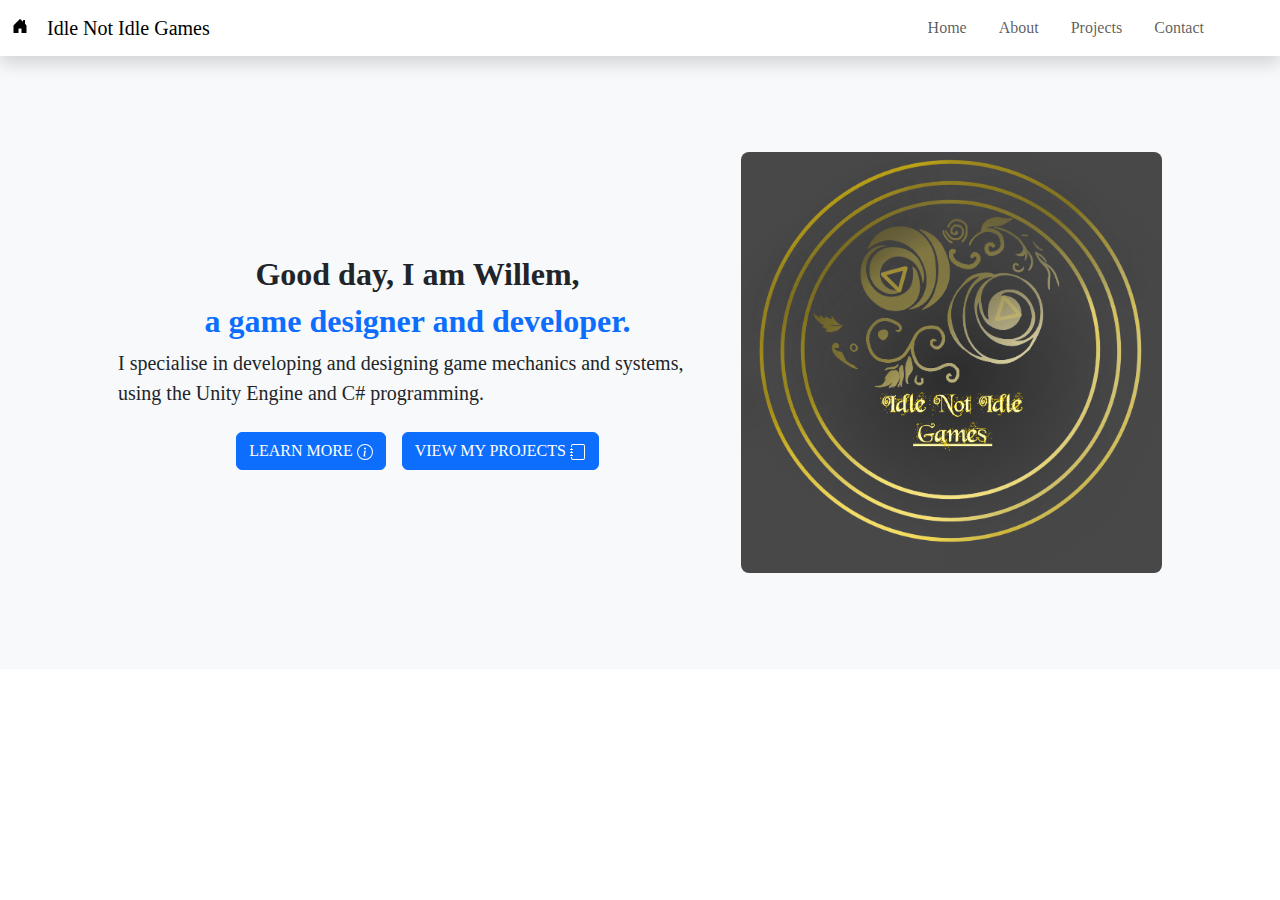
<file: index.html>
﻿<!DOCTYPE html>

<html lang="en" xmlns="http://www.w3.org/1999/xhtml">
<head>
    <meta charset="utf-8" />
    <meta name="viewport" content="width=device-width, initial-scale=1">
    <title>Portfolio</title>
    <!--Bootstrap css-->
    <link href="bootstrap.min.css" rel="stylesheet">
    <!--Bootstrap Icons-->
    <link rel="stylesheet" href="https://cdn.jsdelivr.net/npm/bootstrap-icons@1.3.0/font/bootstrap-icons.css">
    <!--Custom Stylesheet-->
    <link rel="stylesheet" href="Style.css">
</head>
<body>
    <div class="container-fluid px-0">
        <!--Navbar-->
        <nav class="navbar navbar-expand-lg navbar-light shadow">
            <div class="container-fluid">
                <a class="navbar-brand" href="./index.html">
                    <svg xmlns="http://www.w3.org/2000/svg" width="30" height="24" fill="currentColor" class="bi bi-house-door-fill material-icons" viewBox="0 0 30 24">
                        <path d="M6.5 14.5v-3.505c0-.245.25-.495.5-.495h2c.25 0 .5.25.5.5v3.5a.5.5 0 0 0 .5.5h4a.5.5 0 0 0 .5-.5v-7a.5.5 0 0 0-.146-.354L13 5.793V2.5a.5.5 0 0 0-.5-.5h-1a.5.5 0 0 0-.5.5v1.293L8.354 1.146a.5.5 0 0 0-.708 0l-6 6A.5.5 0 0 0 1.5 7.5v7a.5.5 0 0 0 .5.5h4a.5.5 0 0 0 .5-.5" />
                    </svg>
                    Idle Not Idle Games
                </a>
                <button
                        type="button"
                        class="navbar-toggler"
                        data-bs-toggle="collapse"
                        data-bs-target="#navbarSupportedContent"
                        aria-controls="navbarSupportedContent"
                        aria-expanded="false"
                        aria-label="Toggle Navigation">
                    <span class="navbar-toggler-icon"></span>
                </button>
                <div class="container-fluid px-3">
                    <div class="collapse navbar-collapse" id="navbarSupportedContent">
                        <ul class=" navbar-nav ms-auto me-4 my-3 my-lg-0">
                            <li class="nav-item">
                                <a class="nav-link me-lg-3" href="./index.html">Home</a>
                            </li>
                            <li class="nav-item">
                                <a class="nav-link me-lg-3" href="./About.html">About</a>
                            </li>
                            <li class="nav-item">
                                <a class="nav-link me-lg-3" href="./Project.html">Projects</a>
                            </li>
                            <li class="nav-item">
                                <a class="nav-link me-lg-3" href="./Contact.html">Contact</a>
                            </li>
                        </ul>
                    </div>
                </div>
            </div>
        </nav>
        <!--Hero-->
        <header class="bg-light py-5">
            <div class="container px-5">
                <div class="row align-items-center">
                    <div class="col-lg-8 col-xl-7 col-xxl-6">
                        <div class="my-5">
                            <h2 class="text-center fw-bold mb-2">Good day, I am Willem,</h2>
                            <h2 class="text-primary text-center fw-bold mb-2">a game designer and developer.</h2>
                            <p class="lead tex-muted mb-4">
                                I specialise in developing and designing game mechanics and systems, using the Unity Engine and C# programming.
                            </p>
                            <div class="d-grid gap-3 d-sm-flex justify-content-center">
                                <a class="btn btn-primary btn-large text-uppercase" href="./About.html">
                                    Learn More
                                    <svg xmlns="http://www.w3.org/2000/svg" width="16" height="16" fill="currentColor" class="bi bi-info-circle material-icons" viewBox="0 0 16 16">
                                        <path d="M8 15A7 7 0 1 1 8 1a7 7 0 0 1 0 14m0 1A8 8 0 1 0 8 0a8 8 0 0 0 0 16" />
                                        <path d="m8.93 6.588-2.29.287-.082.38.45.083c.294.07.352.176.288.469l-.738 3.468c-.194.897.105 1.319.808 1.319.545 0 1.178-.252 1.465-.598l.088-.416c-.2.176-.492.246-.686.246-.275 0-.375-.193-.304-.533zM9 4.5a1 1 0 1 1-2 0 1 1 0 0 1 2 0" />
                                    </svg>
                                </a>
                                <a class="btn btn-primary btn-large text-uppercase" href="./Project.html">
                                    View my Projects
                                    <svg xmlns="http://www.w3.org/2000/svg" width="16" height="16" fill="currentColor" class="bi bi-journal" viewBox="0 0 16 16">
                                        <path d="M3 0h10a2 2 0 0 1 2 2v12a2 2 0 0 1-2 2H3a2 2 0 0 1-2-2v-1h1v1a1 1 0 0 0 1 1h10a1 1 0 0 0 1-1V2a1 1 0 0 0-1-1H3a1 1 0 0 0-1 1v1H1V2a2 2 0 0 1 2-2" />
                                        <path d="M1 5v-.5a.5.5 0 0 1 1 0V5h.5a.5.5 0 0 1 0 1h-2a.5.5 0 0 1 0-1zm0 3v-.5a.5.5 0 0 1 1 0V8h.5a.5.5 0 0 1 0 1h-2a.5.5 0 0 1 0-1zm0 3v-.5a.5.5 0 0 1 1 0v.5h.5a.5.5 0 0 1 0 1h-2a.5.5 0 0 1 0-1z" />
                                    </svg>
                                </a>
                            </div>
                        </div>
                    </div>
                    <div class="col-xl-5 col-xxl-6 justify-content-center">
                        <img class="img-fluid rounded-3 my-5" src="./Logo/Logo.png" alt="Hero Image"/>
                    </div>
                </div>
            </div>
        </header>

        <main>
            <!--Info if needed-->

        </main>

    </div>

    <!--Footer if needed-->

    <!--Bootstrap JS-->
    <script src="bootstrap.bundle.min.js"></script>

</body>
</html>
</file>
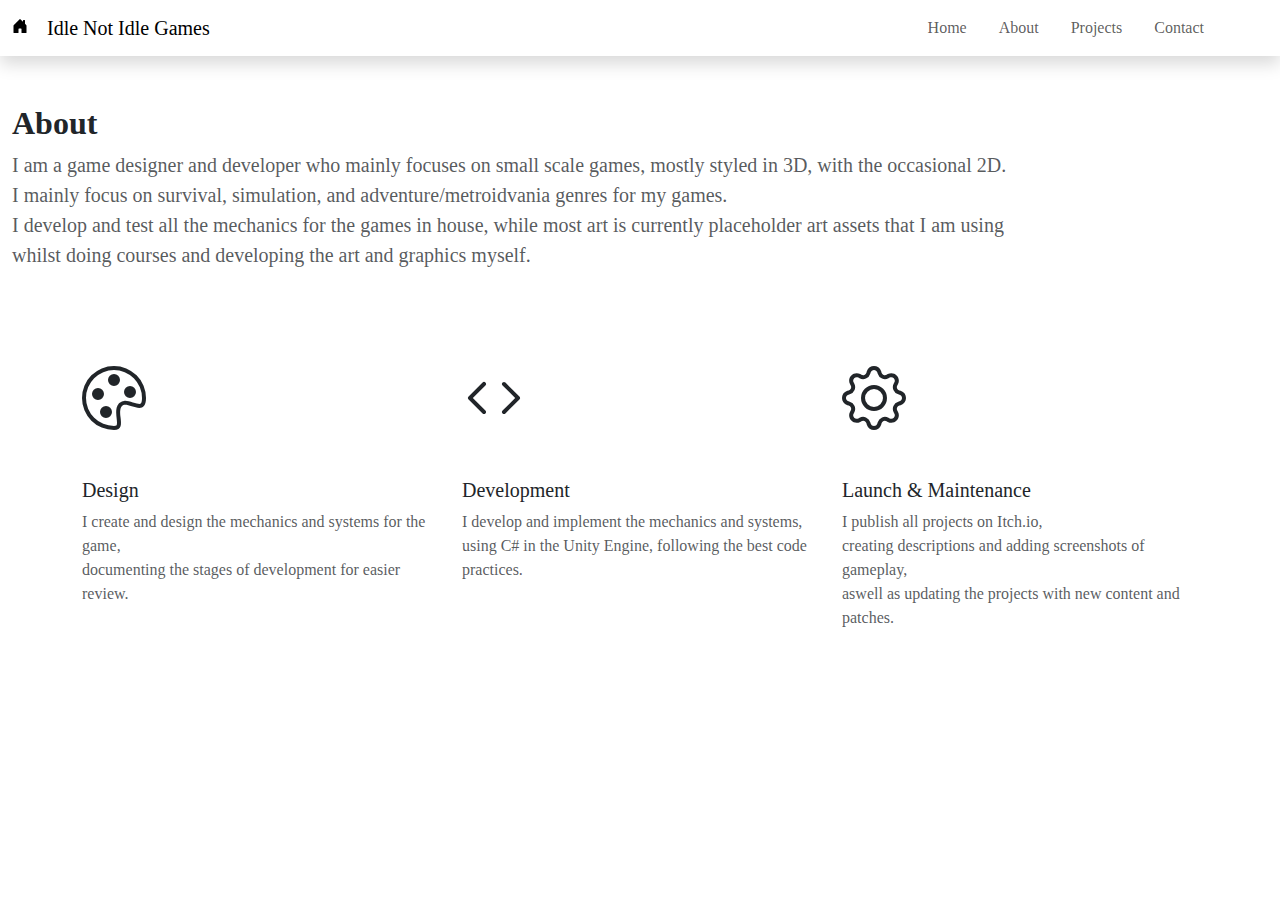
<file: About.html>
﻿<!DOCTYPE html>

<html lang="en" xmlns="http://www.w3.org/1999/xhtml">
<head>
    <meta charset="utf-8" />
    <meta name="viewport" content="width=device-width, initial-scale=1">
    <title>Portfolio</title>
    <!--Bootstrap css-->
    <link href="bootstrap.min.css" rel="stylesheet">
    <!--Bootstrap Icons-->
    <link rel="stylesheet" href="https://cdn.jsdelivr.net/npm/bootstrap-icons@1.3.0/font/bootstrap-icons.css">
    <!--Custom Stylesheet-->
    <link rel="stylesheet" href="Style.css">
</head>
<body>
    <div class="container-fluid px-0">
        <!--Navbar-->
        <nav class="navbar navbar-expand-lg navbar-light shadow">
            <div class="container-fluid">
                <a class="navbar-brand" href="./index.html">
                    <svg xmlns="http://www.w3.org/2000/svg" width="30" height="24" fill="currentColor" class="bi bi-house-door-fill" viewBox="0 0 30 24">
                        <path d="M6.5 14.5v-3.505c0-.245.25-.495.5-.495h2c.25 0 .5.25.5.5v3.5a.5.5 0 0 0 .5.5h4a.5.5 0 0 0 .5-.5v-7a.5.5 0 0 0-.146-.354L13 5.793V2.5a.5.5 0 0 0-.5-.5h-1a.5.5 0 0 0-.5.5v1.293L8.354 1.146a.5.5 0 0 0-.708 0l-6 6A.5.5 0 0 0 1.5 7.5v7a.5.5 0 0 0 .5.5h4a.5.5 0 0 0 .5-.5" />
                    </svg>
                    Idle Not Idle Games
                </a>
                <button type="button"
                        class="navbar-toggler"
                        data-bs-toggle="collapse"
                        data-bs-target="#navbarSupportedContent"
                        aria-controls="navbarSupportedContent"
                        aria-expanded="false"
                        aria-label="Toggle Navigation">
                    <span class="navbar-toggler-icon"></span>
                </button>
                <div class="container-fluid px-3">
                    <div class="collapse navbar-collapse" id="navbarSupportedContent">
                        <ul class=" navbar-nav ms-auto me-4 my-3 my-lg-0">
                            <li class="nav-item">
                                <a class="nav-link me-lg-3" href="./index.html">Home</a>
                            </li>
                            <li class="nav-item">
                                <a class="nav-link me-lg-3" href="./About.html">About</a>
                            </li>
                            <li class="nav-item">
                                <a class="nav-link me-lg-3" href="./Project.html">Projects</a>
                            </li>
                            <li class="nav-item">
                                <a class="nav-link me-lg-3" href="./Contact.html">Contact</a>
                            </li>
                        </ul>
                    </div>
                </div>
            </div>
        </nav>
        <!--Main Info-->
        <div class="container-fluid py-5">
            <div class="row justify-contetn-center">
                <h2 class="fw-bold">About</h2>
                <p class="lead text-muted mb-5">
                    I am a game designer and developer who mainly focuses on small scale games, mostly styled in 3D, with the occasional 2D.<br />
                    I mainly focus on survival, simulation, and adventure/metroidvania genres for my games.<br />
                    I develop and test all the mechanics for the games in house, while most art is currently placeholder art assets that I am using<br />
                    whilst doing courses and developing the art and graphics myself.
                </p>
            </div>
        </div>
        <div class="container mb-5">
            <div class="row">
                <div class="col-lg-4 mx-auto mb-5">
                    <div class=" d-flex mb-5 about">
                        <svg xmlns="http://www.w3.org/2000/svg" width="64" height="64" fill="currentColor" class="bi bi-palette material-icons" viewBox="0 0 16 16">
                            <path d="M8 5a1.5 1.5 0 1 0 0-3 1.5 1.5 0 0 0 0 3m4 3a1.5 1.5 0 1 0 0-3 1.5 1.5 0 0 0 0 3M5.5 7a1.5 1.5 0 1 1-3 0 1.5 1.5 0 0 1 3 0m.5 6a1.5 1.5 0 1 0 0-3 1.5 1.5 0 0 0 0 3" />
                            <path d="M16 8c0 3.15-1.866 2.585-3.567 2.07C11.42 9.763 10.465 9.473 10 10c-.603.683-.475 1.819-.351 2.92C9.826 14.495 9.996 16 8 16a8 8 0 1 1 8-8m-8 7c.611 0 .654-.171.655-.176.078-.146.124-.464.07-1.119-.014-.168-.037-.37-.061-.591-.052-.464-.112-1.005-.118-1.462-.01-.707.083-1.61.704-2.314.369-.417.845-.578 1.272-.618.404-.038.812.026 1.16.104.343.077.702.186 1.025.284l.028.008c.346.105.658.199.953.266.653.148.904.083.991.024C14.717 9.38 15 9.161 15 8a7 7 0 1 0-7 7" />
                        </svg>
                    </div>
                    <h5>Design</h5>
                    <p class="text-muted mb-0">
                        I create and design the mechanics and systems for the game,<br />
                        documenting the stages of development for easier review.
                    </p>
                </div>
                <div class="col-lg-4 mx-auto mb-5">
                    <div class=" d-flex mb-5 about">
                        <svg xmlns="http://www.w3.org/2000/svg" width="64" height="64" fill="currentColor" class="bi bi-code" viewBox="0 0 16 16">
                            <path d="M5.854 4.854a.5.5 0 1 0-.708-.708l-3.5 3.5a.5.5 0 0 0 0 .708l3.5 3.5a.5.5 0 0 0 .708-.708L2.707 8zm4.292 0a.5.5 0 0 1 .708-.708l3.5 3.5a.5.5 0 0 1 0 .708l-3.5 3.5a.5.5 0 0 1-.708-.708L13.293 8z" />
                        </svg>
                    </div>
                    <h5>Development</h5>
                    <p class="text-muted mb-0">
                        I develop and implement the mechanics and systems,<br />
                        using C# in the Unity Engine, following the best code practices. 
                    </p>
                </div>
                <div class="col-lg-4 mx-auto mb-5">
                    <div class=" d-flex mb-5 about">
                        <svg xmlns="http://www.w3.org/2000/svg" width="64" height="64" fill="currentColor" class="bi bi-gear" viewBox="0 0 16 16">
                            <path d="M8 4.754a3.246 3.246 0 1 0 0 6.492 3.246 3.246 0 0 0 0-6.492M5.754 8a2.246 2.246 0 1 1 4.492 0 2.246 2.246 0 0 1-4.492 0" />
                            <path d="M9.796 1.343c-.527-1.79-3.065-1.79-3.592 0l-.094.319a.873.873 0 0 1-1.255.52l-.292-.16c-1.64-.892-3.433.902-2.54 2.541l.159.292a.873.873 0 0 1-.52 1.255l-.319.094c-1.79.527-1.79 3.065 0 3.592l.319.094a.873.873 0 0 1 .52 1.255l-.16.292c-.892 1.64.901 3.434 2.541 2.54l.292-.159a.873.873 0 0 1 1.255.52l.094.319c.527 1.79 3.065 1.79 3.592 0l.094-.319a.873.873 0 0 1 1.255-.52l.292.16c1.64.893 3.434-.902 2.54-2.541l-.159-.292a.873.873 0 0 1 .52-1.255l.319-.094c1.79-.527 1.79-3.065 0-3.592l-.319-.094a.873.873 0 0 1-.52-1.255l.16-.292c.893-1.64-.902-3.433-2.541-2.54l-.292.159a.873.873 0 0 1-1.255-.52zm-2.633.283c.246-.835 1.428-.835 1.674 0l.094.319a1.873 1.873 0 0 0 2.693 1.115l.291-.16c.764-.415 1.6.42 1.184 1.185l-.159.292a1.873 1.873 0 0 0 1.116 2.692l.318.094c.835.246.835 1.428 0 1.674l-.319.094a1.873 1.873 0 0 0-1.115 2.693l.16.291c.415.764-.42 1.6-1.185 1.184l-.291-.159a1.873 1.873 0 0 0-2.693 1.116l-.094.318c-.246.835-1.428.835-1.674 0l-.094-.319a1.873 1.873 0 0 0-2.692-1.115l-.292.16c-.764.415-1.6-.42-1.184-1.185l.159-.291A1.873 1.873 0 0 0 1.945 8.93l-.319-.094c-.835-.246-.835-1.428 0-1.674l.319-.094A1.873 1.873 0 0 0 3.06 4.377l-.16-.292c-.415-.764.42-1.6 1.185-1.184l.292.159a1.873 1.873 0 0 0 2.692-1.115z" />
                        </svg>
                    </div>
                    <h5>Launch & Maintenance</h5>
                    <p class="text-muted mb-0">
                        I publish all projects on Itch.io,<br />
                        creating descriptions and adding screenshots of gameplay,<br />
                        aswell as updating the projects with new content and patches.
                    </p>
                </div>
            </div>
        </div>

        <main>
            <!--Info if needed-->

        </main>

    </div>
    <!--Bootstrap JS-->
    <script src="bootstrap.bundle.min.js"></script>

</body>
</html>
</file>
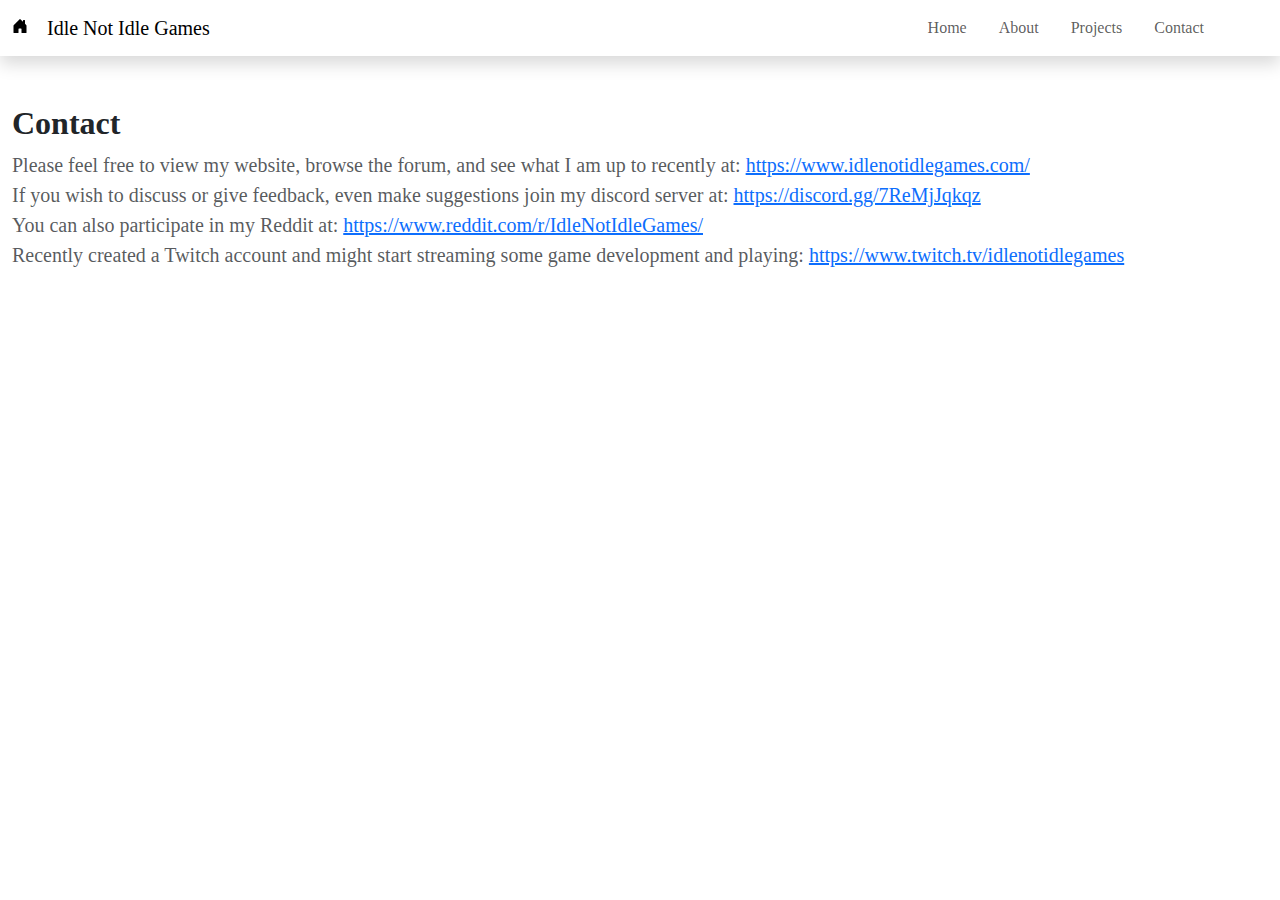
<file: Contact.html>
﻿<!DOCTYPE html>

<html lang="en" xmlns="http://www.w3.org/1999/xhtml">
<head>
    <meta charset="utf-8" />
    <meta name="viewport" content="width=device-width, initial-scale=1">
    <title>Portfolio</title>
    <!--Bootstrap css-->
    <link href="bootstrap.min.css" rel="stylesheet">
    <!--Bootstrap Icons-->
    <link rel="stylesheet" href="https://cdn.jsdelivr.net/npm/bootstrap-icons@1.3.0/font/bootstrap-icons.css">
    <!--Custom Stylesheet-->
    <link rel="stylesheet" href="Style.css">
</head>
<body>
    <div class="container-fluid px-0">
        <!--Navbar-->
        <nav class="navbar navbar-expand-lg navbar-light shadow">
            <div class="container-fluid">
                <a class="navbar-brand" href="./index.html">
                    <svg xmlns="http://www.w3.org/2000/svg" width="30" height="24" fill="currentColor" class="bi bi-house-door-fill" viewBox="0 0 30 24">
                        <path d="M6.5 14.5v-3.505c0-.245.25-.495.5-.495h2c.25 0 .5.25.5.5v3.5a.5.5 0 0 0 .5.5h4a.5.5 0 0 0 .5-.5v-7a.5.5 0 0 0-.146-.354L13 5.793V2.5a.5.5 0 0 0-.5-.5h-1a.5.5 0 0 0-.5.5v1.293L8.354 1.146a.5.5 0 0 0-.708 0l-6 6A.5.5 0 0 0 1.5 7.5v7a.5.5 0 0 0 .5.5h4a.5.5 0 0 0 .5-.5" />
                    </svg>
                    Idle Not Idle Games
                </a>
                <button type="button"
                        class="navbar-toggler"
                        data-bs-toggle="collapse"
                        data-bs-target="#navbarSupportedContent"
                        aria-controls="navbarSupportedContent"
                        aria-expanded="false"
                        aria-label="Toggle Navigation">
                    <span class="navbar-toggler-icon"></span>
                </button>
                <div class="container-fluid px-3">
                    <div class="collapse navbar-collapse" id="navbarSupportedContent">
                        <ul class=" navbar-nav ms-auto me-4 my-3 my-lg-0">
                            <li class="nav-item">
                                <a class="nav-link me-lg-3" href="./index.html">Home</a>
                            </li>
                            <li class="nav-item">
                                <a class="nav-link me-lg-3" href="./About.html">About</a>
                            </li>
                            <li class="nav-item">
                                <a class="nav-link me-lg-3" href="./Project.html">Projects</a>
                            </li>
                            <li class="nav-item">
                                <a class="nav-link me-lg-3" href="./Contact.html">Contact</a>
                            </li>
                        </ul>
                    </div>
                </div>
            </div>
        </nav>
        <!--Main-->
        <div class="container-fluid py-5">
            <div class="row justify-contetn-center">
                <h2 class="fw-bold">Contact</h2>
                <p class="lead text-muted mb-5">
                    Please feel free to view my website, browse the forum, and see what I am up to recently at: <a href="https://www.idlenotidlegames.com/" target="_blank">https://www.idlenotidlegames.com/</a><br />
                    If you wish to discuss or give feedback, even make suggestions join my discord server at: <a href="https://discord.gg/7ReMjJqkqz" target="_blank">https://discord.gg/7ReMjJqkqz</a> <br />
                    You can also participate in my Reddit at: <a href="https://www.reddit.com/r/IdleNotIdleGames/" target="_blank">https://www.reddit.com/r/IdleNotIdleGames/</a> <br />
                    Recently created a Twitch account and might start streaming some game development and playing: <a href="https://www.twitch.tv/idlenotidlegames" target="_blank">https://www.twitch.tv/idlenotidlegames</a>
                </p>
            </div>
        </div>


    </div>
    <!--Bootstrap JS-->
    <script src="bootstrap.bundle.min.js"></script>

</body>
</html>
</file>
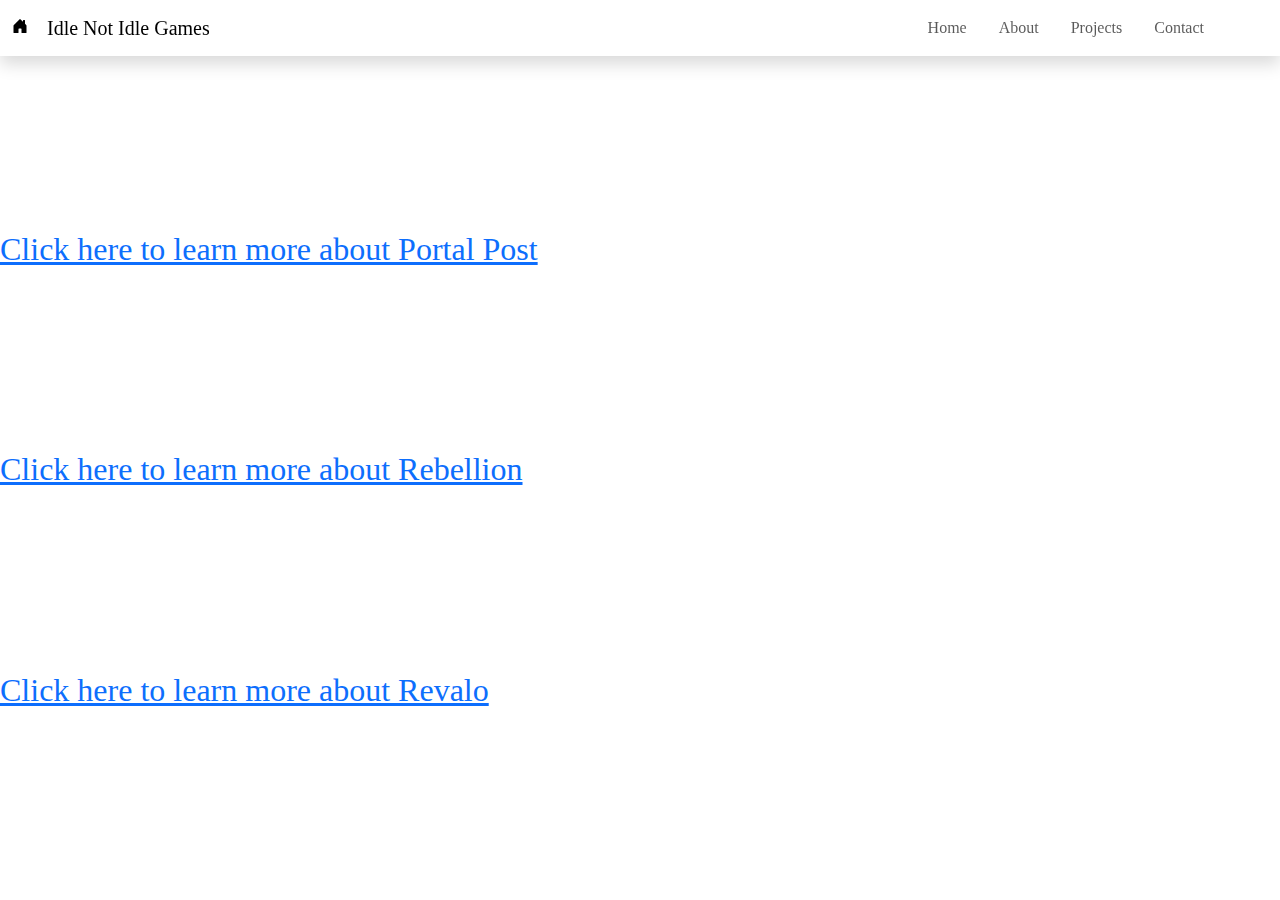
<file: Project.html>
﻿<!DOCTYPE html>

<html lang="en" xmlns="http://www.w3.org/1999/xhtml">
<head>
    <meta charset="utf-8" />
    <meta name="viewport" content="width=device-width, initial-scale=1">
    <title>Portfolio</title>
    <!--Bootstrap css-->
    <link href="bootstrap.min.css" rel="stylesheet">
    <!--Bootstrap Icons-->
    <link rel="stylesheet" href="https://cdn.jsdelivr.net/npm/bootstrap-icons@1.3.0/font/bootstrap-icons.css">
    <!--Custom Stylesheet-->
    <link rel="stylesheet" href="Style.css">
</head>
<body>
    <div class="container-fluid px-0">
        <!--Navbar-->
        <nav class="navbar navbar-expand-lg navbar-light shadow">
            <div class="container-fluid">
                <a class="navbar-brand" href="./index.html">
                    <svg xmlns="http://www.w3.org/2000/svg" width="30" height="24" fill="currentColor" class="bi bi-house-door-fill" viewBox="0 0 30 24">
                        <path d="M6.5 14.5v-3.505c0-.245.25-.495.5-.495h2c.25 0 .5.25.5.5v3.5a.5.5 0 0 0 .5.5h4a.5.5 0 0 0 .5-.5v-7a.5.5 0 0 0-.146-.354L13 5.793V2.5a.5.5 0 0 0-.5-.5h-1a.5.5 0 0 0-.5.5v1.293L8.354 1.146a.5.5 0 0 0-.708 0l-6 6A.5.5 0 0 0 1.5 7.5v7a.5.5 0 0 0 .5.5h4a.5.5 0 0 0 .5-.5" />
                    </svg>
                    Idle Not Idle Games
                </a>
                <button type="button"
                        class="navbar-toggler"
                        data-bs-toggle="collapse"
                        data-bs-target="#navbarSupportedContent"
                        aria-controls="navbarSupportedContent"
                        aria-expanded="false"
                        aria-label="Toggle Navigation">
                    <span class="navbar-toggler-icon"></span>
                </button>
                <div class="container-fluid px-3">
                    <div class="collapse navbar-collapse" id="navbarSupportedContent">
                        <ul class=" navbar-nav ms-auto me-4 my-3 my-lg-0">
                            <li class="nav-item">
                                <a class="nav-link me-lg-3" href="./index.html">Home</a>
                            </li>
                            <li class="nav-item">
                                <a class="nav-link me-lg-3" href="./About.html">About</a>
                            </li>
                            <li class="nav-item">
                                <a class="nav-link me-lg-3" href="./Project.html">Projects</a>
                            </li>
                            <li class="nav-item">
                                <a class="nav-link me-lg-3" href="./Contact.html">Contact</a>
                            </li>
                        </ul>
                    </div>
                </div>
            </div>
        </nav>
        <!--Hero-->


        <main>
            <!--Info-->

        </main>

    </div>
    <!--Bootstrap JS-->
    <script src="bootstrap.bundle.min.js"></script>

    <iframe frameborder="0" src="https://itch.io/embed/1069323" width="552" height="167">< href="https://idlenotidlegames.itch.io/idle-rebellion">Idle Rebellion by IdleNotIdleGames</></iframe>
    <a href="./Portal Post/Portal Post.html"><h2>Click here to learn more about Portal Post</h2></a>
    <iframe frameborder="0" src="https://itch.io/embed/2748655" width="552" height="167">< href="https://idlenotidlegames.itch.io/portal-post">Portal Post by IdleNotIdleGames</></iframe>
    <a href="./Rebellion/Rebellion.html"><h2>Click here to learn more about Rebellion</h2></a>
    <iframe frameborder="0" src="https://itch.io/embed/2713241" width="552" height="167">< href="https://idlenotidlegames.itch.io/revalo">Revalo by IdleNotIdleGames</></iframe>
    <a href="./Revalo/Revalo.html"><h2>Click here to learn more about Revalo</h2></a>

</body>
</html>
</file>
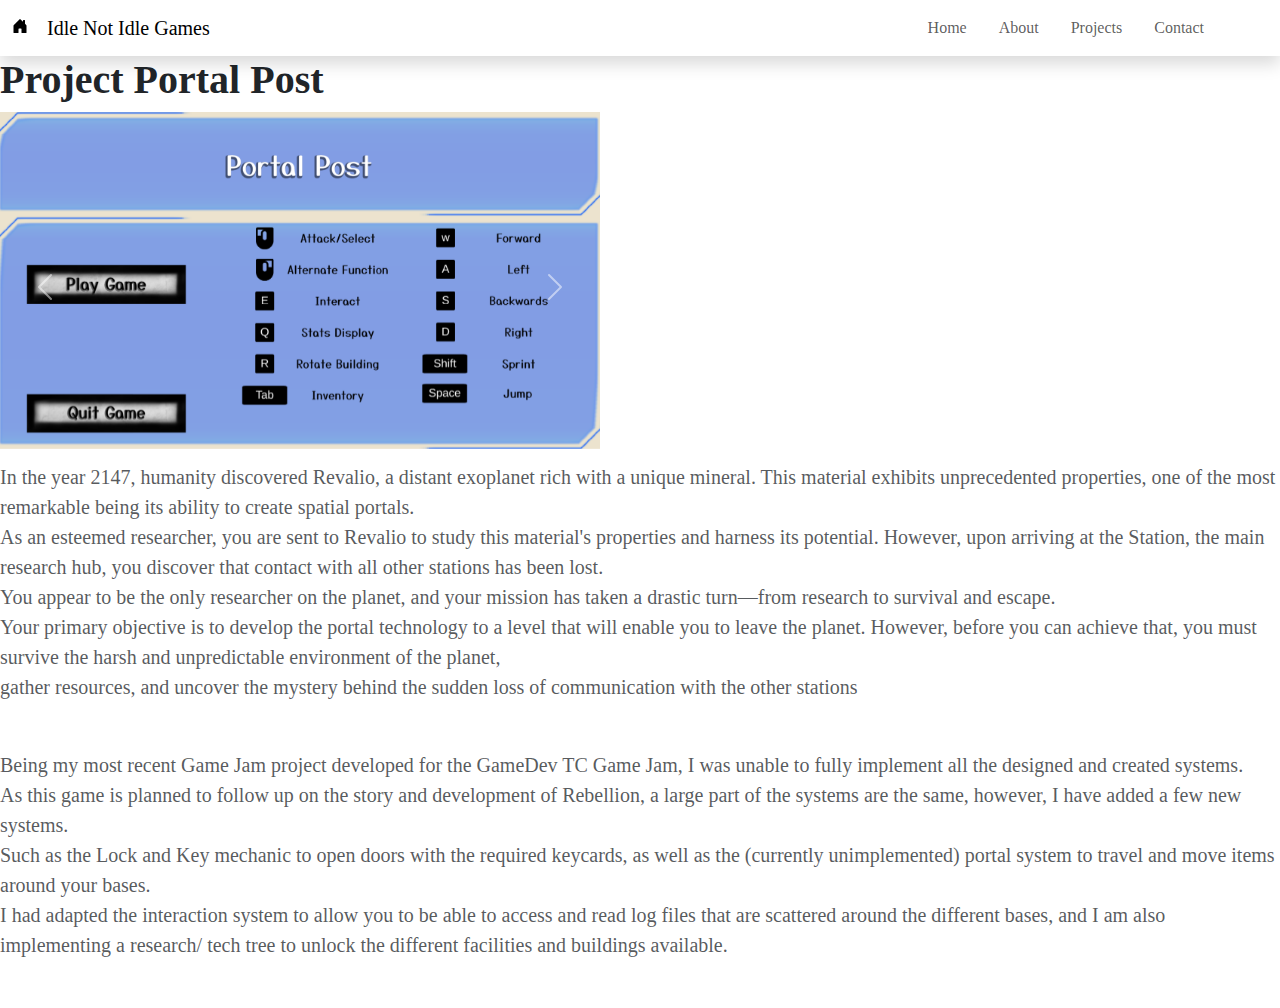
<file: Portal Post/Portal Post.html>
﻿<!DOCTYPE html>

<html lang="en" xmlns="http://www.w3.org/1999/xhtml">
<head>
    <meta charset="utf-8" />
    <meta name="viewport" content="width=device-width, initial-scale=1">
    <title>Portfolio</title>
    <!--Bootstrap css-->
    <link href="../bootstrap.min.css" rel="stylesheet">
    <!--Bootstrap Icons-->
    <link rel="stylesheet" href="https://cdn.jsdelivr.net/npm/bootstrap-icons@1.3.0/font/bootstrap-icons.css">
    <!--Custom Stylesheet-->
    <link rel="stylesheet" href="../Style.css">
</head>
<body>
    <div class="container-fluid px-0">
        <!--Navbar-->
        <nav class="navbar navbar-expand-lg navbar-light shadow">
            <div class="container-fluid">
                <a class="navbar-brand" href="./index.html">
                    <svg xmlns="http://www.w3.org/2000/svg" width="30" height="24" fill="currentColor" class="bi bi-house-door-fill" viewBox="0 0 30 24">
                        <path d="M6.5 14.5v-3.505c0-.245.25-.495.5-.495h2c.25 0 .5.25.5.5v3.5a.5.5 0 0 0 .5.5h4a.5.5 0 0 0 .5-.5v-7a.5.5 0 0 0-.146-.354L13 5.793V2.5a.5.5 0 0 0-.5-.5h-1a.5.5 0 0 0-.5.5v1.293L8.354 1.146a.5.5 0 0 0-.708 0l-6 6A.5.5 0 0 0 1.5 7.5v7a.5.5 0 0 0 .5.5h4a.5.5 0 0 0 .5-.5" />
                    </svg>
                    Idle Not Idle Games
                </a>
                <button type="button"
                        class="navbar-toggler"
                        data-bs-toggle="collapse"
                        data-bs-target="#navbarSupportedContent"
                        aria-controls="navbarSupportedContent"
                        aria-expanded="false"
                        aria-label="Toggle Navigation">
                    <span class="navbar-toggler-icon"></span>
                </button>
                <div class="container-fluid px-3">
                    <div class="collapse navbar-collapse" id="navbarSupportedContent">
                        <ul class=" navbar-nav ms-auto me-4 my-3 my-lg-0">
                            <li class="nav-item">
                                <a class="nav-link me-lg-3" href="../index.html">Home</a>
                            </li>
                            <li class="nav-item">
                                <a class="nav-link me-lg-3" href="../About.html">About</a>
                            </li>
                            <li class="nav-item">
                                <a class="nav-link me-lg-3" href="../Project.html">Projects</a>
                            </li>
                            <li class="nav-item">
                                <a class="nav-link me-lg-3" href="../Contact.html">Contact</a>
                            </li>
                        </ul>
                    </div>
                </div>
            </div>
        </nav>
        <!--Main Section-->
        <h1 class="fw-bold">Project Portal Post</h1>
        <div id="carouselExample" class="carousel slide carousel-image" data-ride="carousel">
            <div class="carousel-inner">
                <div class="carousel-item active">
                    <img class="d-block w-100" src="./Menu.png" alt="First slide">
                </div>
                <div class="carousel-item">
                    <img class="d-block w-100" src="./Spawn.png" alt="Second slide">
                </div>
                <div class="carousel-item">
                    <img class="d-block w-100" src="./Section1.png" alt="Third slide">
                </div>
                <div class="carousel-item">
                    <img class="d-block w-100" src="./Section2.png" alt="Third slide">
                </div>
                <div class="carousel-item">
                    <img class="d-block w-100" src="./Spawn2.png" alt="Third slide">
                </div>
                <div class="carousel-item">
                    <img class="d-block w-100" src="./LogItem.png" alt="Third slide">
                </div>
                <div class="carousel-item">
                    <img class="d-block w-100" src="./Log.png" alt="Third slide">
                </div>
            </div>
            <button class="carousel-control-prev" type="button" data-bs-target="#carouselExample" data-bs-slide="prev">
                <span class="carousel-control-prev-icon" aria-hidden="true"></span>
                <span class="visually-hidden">Previous</span>
            </button>
            <button class="carousel-control-next" type="button" data-bs-target="#carouselExample" data-bs-slide="next">
                <span class="carousel-control-next-icon" aria-hidden="true"></span>
                <span class="visually-hidden">Next</span>
            </button>
        </div>
        <p class="lead text-muted mb-5">
            In the year 2147, humanity discovered Revalio, a distant exoplanet rich with a unique mineral. This material exhibits unprecedented properties, one of the most remarkable being its ability to create spatial portals.<br />
            As an esteemed researcher, you are sent to Revalio to study this material's properties and harness its potential. However, upon arriving at the Station, the main research hub, you discover that contact with all other stations has been lost.<br />
            You appear to be the only researcher on the planet, and your mission has taken a drastic turn—from research to survival and escape.<br />
            Your primary objective is to develop the portal technology to a level that will enable you to leave the planet. However, before you can achieve that, you must survive the harsh and unpredictable environment of the planet,<br />
            gather resources, and uncover the mystery behind the sudden loss of communication with the other stations<br />
        </p>
        <p class="lead text-muted mb-5">
            Being my most recent Game Jam project developed for the GameDev TC Game Jam, I was unable to fully implement all the designed and created systems.<br />
            As this game is planned to follow up on the story and development of Rebellion, a large part of the systems are the same, however, I have added a few new systems.<br />
            Such as the Lock and Key mechanic to open doors with the required keycards, as well as the (currently unimplemented) portal system to travel and move items around your bases.<br />
            I had adapted the interaction system to allow you to be able to access and read log files that are scattered around the different bases, and I am also implementing a research/ tech tree to unlock the different facilities and buildings available.<br />
        </p>

    </div>
    <!--Bootstrap JS-->
    <script src="../bootstrap.bundle.min.js"></script>

</body>
</html>
</file>
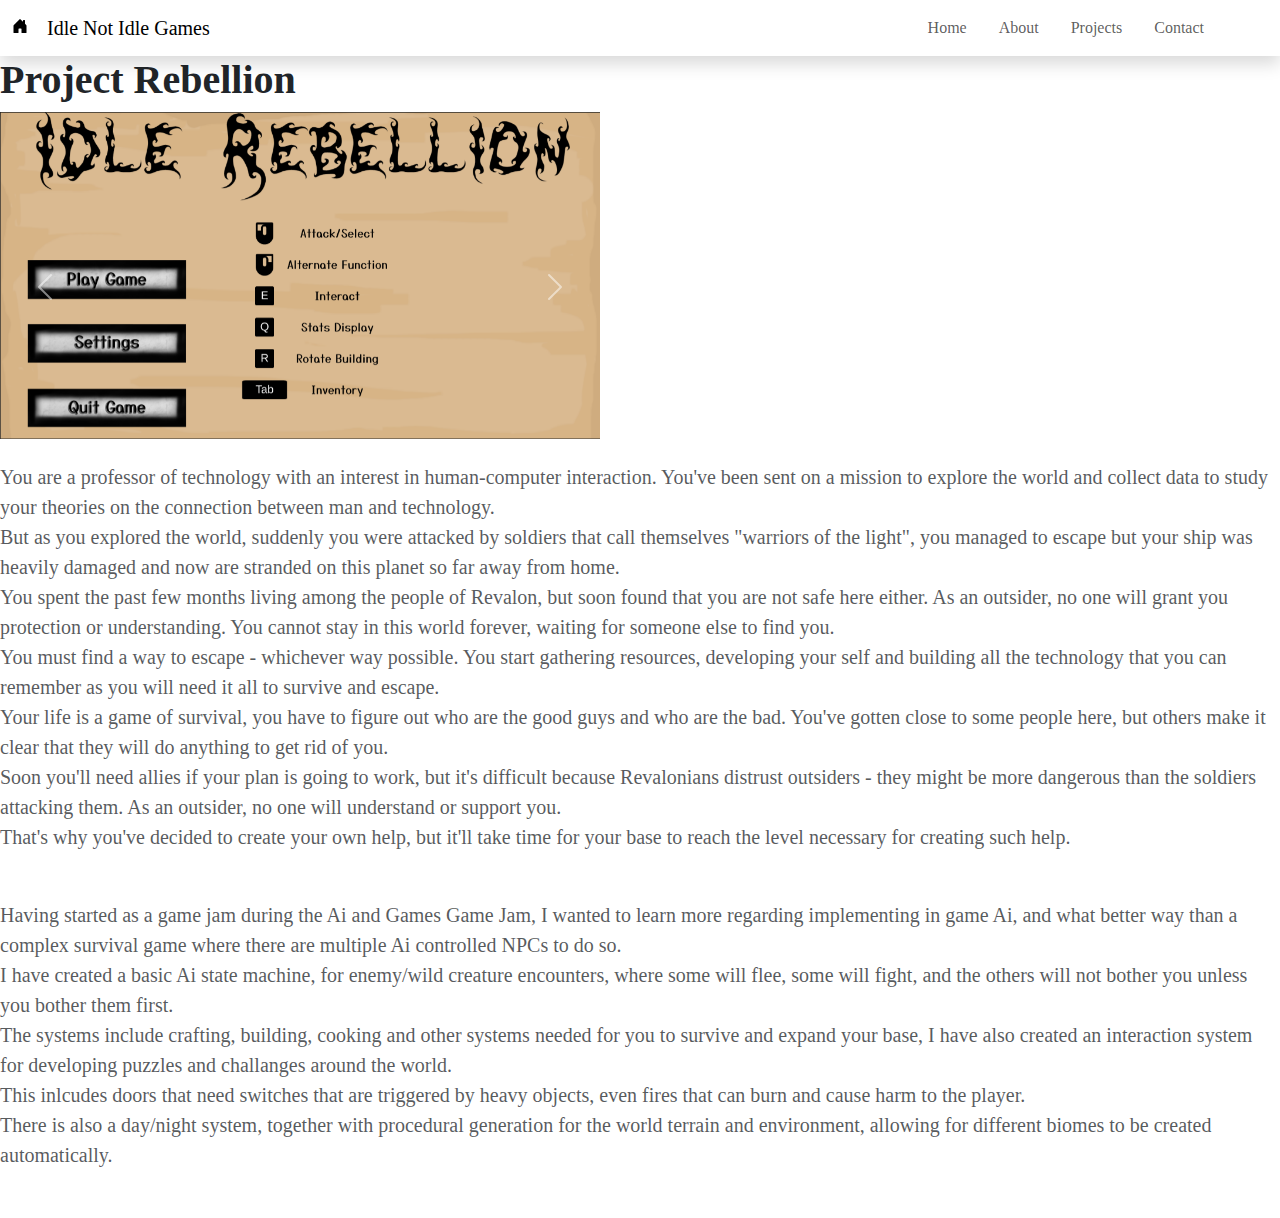
<file: Rebellion/Rebellion.html>
﻿<!DOCTYPE html>

<html lang="en" xmlns="http://www.w3.org/1999/xhtml">
<head>
    <meta charset="utf-8" />
    <meta name="viewport" content="width=device-width, initial-scale=1">
    <title>Portfolio</title>
    <!--Bootstrap css-->
    <link href="../bootstrap.min.css" rel="stylesheet">
    <!--Bootstrap Icons-->
    <link rel="stylesheet" href="https://cdn.jsdelivr.net/npm/bootstrap-icons@1.3.0/font/bootstrap-icons.css">
    <!--Custom Stylesheet-->
    <link rel="stylesheet" href="../Style.css">
</head>
<body>
    <div class="container-fluid px-0">
        <!--Navbar-->
        <nav class="navbar navbar-expand-lg navbar-light shadow">
            <div class="container-fluid">
                <a class="navbar-brand" href="./index.html">
                    <svg xmlns="http://www.w3.org/2000/svg" width="30" height="24" fill="currentColor" class="bi bi-house-door-fill" viewBox="0 0 30 24">
                        <path d="M6.5 14.5v-3.505c0-.245.25-.495.5-.495h2c.25 0 .5.25.5.5v3.5a.5.5 0 0 0 .5.5h4a.5.5 0 0 0 .5-.5v-7a.5.5 0 0 0-.146-.354L13 5.793V2.5a.5.5 0 0 0-.5-.5h-1a.5.5 0 0 0-.5.5v1.293L8.354 1.146a.5.5 0 0 0-.708 0l-6 6A.5.5 0 0 0 1.5 7.5v7a.5.5 0 0 0 .5.5h4a.5.5 0 0 0 .5-.5" />
                    </svg>
                    Idle Not Idle Games
                </a>
                <button type="button"
                        class="navbar-toggler"
                        data-bs-toggle="collapse"
                        data-bs-target="#navbarSupportedContent"
                        aria-controls="navbarSupportedContent"
                        aria-expanded="false"
                        aria-label="Toggle Navigation">
                    <span class="navbar-toggler-icon"></span>
                </button>
                <div class="container-fluid px-3">
                    <div class="collapse navbar-collapse" id="navbarSupportedContent">
                        <ul class=" navbar-nav ms-auto me-4 my-3 my-lg-0">
                            <li class="nav-item">
                                <a class="nav-link me-lg-3" href="../index.html">Home</a>
                            </li>
                            <li class="nav-item">
                                <a class="nav-link me-lg-3" href="../About.html">About</a>
                            </li>
                            <li class="nav-item">
                                <a class="nav-link me-lg-3" href="../Project.html">Projects</a>
                            </li>
                            <li class="nav-item">
                                <a class="nav-link me-lg-3" href="../Contact.html">Contact</a>
                            </li>
                        </ul>
                    </div>
                </div>
            </div>
        </nav>
        <!--Main Section-->
        <h1 class="fw-bold">Project Rebellion</h1>
        <div id="carouselExample" class="carousel slide carousel-image" data-ride="carousel">
            <div class="carousel-inner">
                <div class="carousel-item active">
                    <img class="d-block w-100" src="./Menu.png" alt="First slide">
                </div>
                <div class="carousel-item">
                    <img class="d-block w-100" src="./Stats.png" alt="Second slide">
                </div>
                <div class="carousel-item">
                    <img class="d-block w-100" src="./Section1.png" alt="Third slide">
                </div>
                <div class="carousel-item">
                    <img class="d-block w-100" src="./Water.png" alt="Third slide">
                </div>
                <div class="carousel-item">
                    <img class="d-block w-100" src="./Building.png" alt="Third slide">
                </div>
                <div class="carousel-item">
                    <img class="d-block w-100" src="./FilledInventory.png" alt="Third slide">
                </div>
                <div class="carousel-item">
                    <img class="d-block w-100" src="./Craft.png" alt="Third slide">
                </div>
                <div class="carousel-item">
                    <img class="d-block w-100" src="./Equip.png" alt="Third slide">
                </div>
            </div>
            <button class="carousel-control-prev" type="button" data-bs-target="#carouselExample" data-bs-slide="prev">
                <span class="carousel-control-prev-icon" aria-hidden="true"></span>
                <span class="visually-hidden">Previous</span>
            </button>
            <button class="carousel-control-next" type="button" data-bs-target="#carouselExample" data-bs-slide="next">
                <span class="carousel-control-next-icon" aria-hidden="true"></span>
                <span class="visually-hidden">Next</span>
            </button>
        </div>
        <p class="lead text-muted mb-5">
            You are a professor of technology with an interest in human-computer interaction. You've been sent on a mission to explore the world and collect data to study your theories on the connection between man and technology.<br />
            But as you explored the world, suddenly you were attacked by soldiers that call themselves "warriors of the light", you managed to escape but your ship was heavily damaged and now are stranded on this planet so far away from home.<br />
            You spent the past few months living among the people of Revalon, but soon found that you are not safe here either. As an outsider, no one will grant you protection or understanding. You cannot stay in this world forever, waiting for someone else to find you.<br />
            You must find a way to escape - whichever way possible. You start gathering resources, developing your self and building all the technology that you can remember as you will need it all to survive and escape.<br />
            Your life is a game of survival, you have to figure out who are the good guys and who are the bad. You've gotten close to some people here, but others make it clear that they will do anything to get rid of you.<br />
            Soon you'll need allies if your plan is going to work, but it's difficult because Revalonians distrust outsiders - they might be more dangerous than the soldiers attacking them. As an outsider, no one will understand or support you.<br />
            That's why you've decided to create your own help, but it'll take time for your base to reach the level necessary for creating such help.
        </p>
        <p class="lead text-muted mb-5">
            Having started as a game jam during the Ai and Games Game Jam, I wanted to learn more regarding implementing in game Ai, and what better way than a complex survival game where there are multiple Ai controlled NPCs to do so.<br />
            I have created a basic Ai state machine, for enemy/wild creature encounters, where some will flee, some will fight, and the others will not bother you unless you bother them first.<br />
            The systems include crafting, building, cooking and other systems needed for you to survive and expand your base, I have also created an interaction system for developing puzzles and challanges around the world.<br />
            This inlcudes doors that need switches that are triggered by heavy objects, even fires that can burn and cause harm to the player.<br />
            There is also a day/night system, together with procedural generation for the world terrain and environment, allowing for different biomes to be created automatically.<br />
        </p>

    </div>
    <!--Bootstrap JS-->
    <script src="../bootstrap.bundle.min.js"></script>

</body>
</html>
</file>
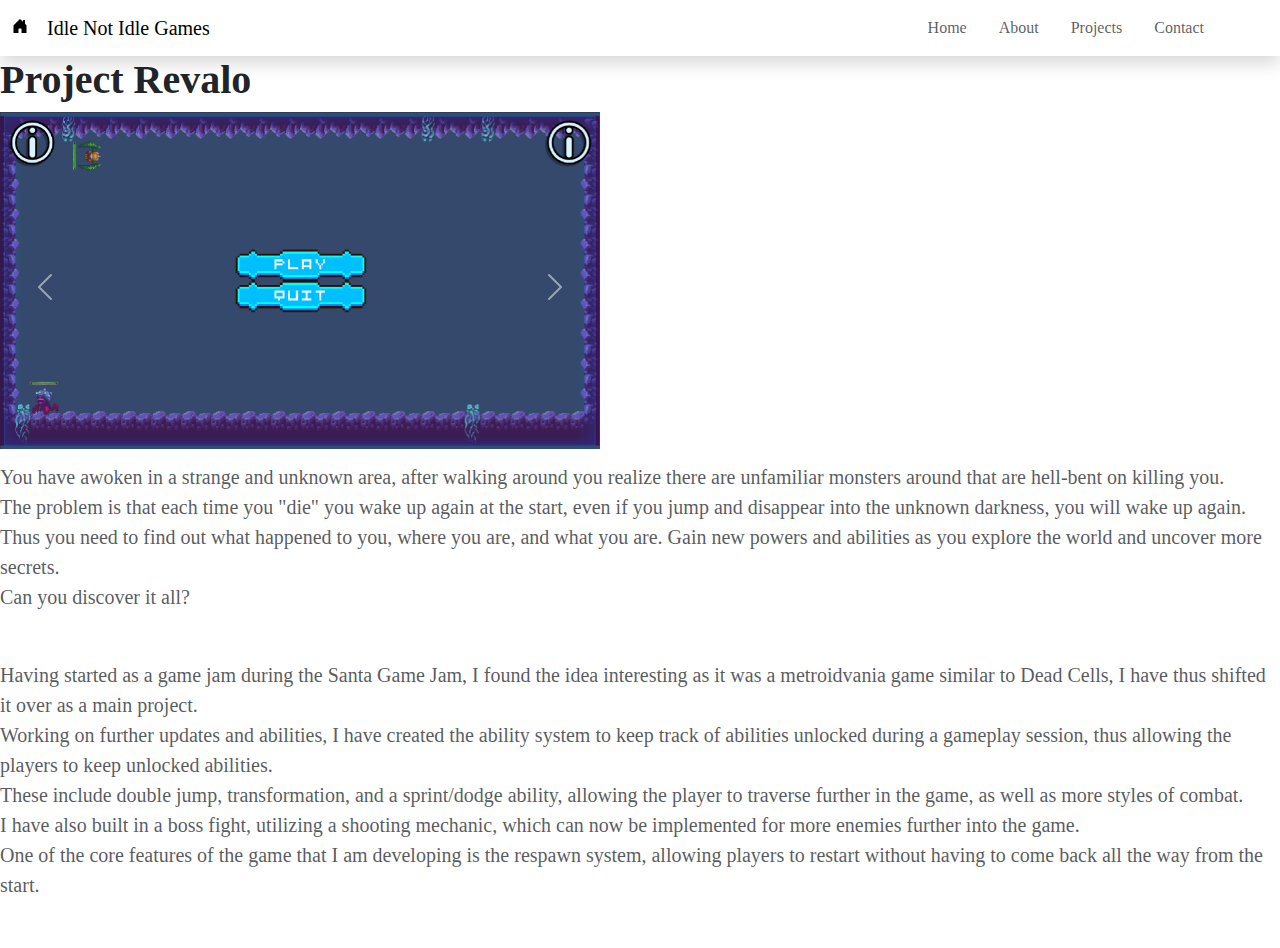
<file: Revalo/Revalo.html>
﻿<!DOCTYPE html>

<html lang="en" xmlns="http://www.w3.org/1999/xhtml">
<head>
    <meta charset="utf-8" />
    <meta name="viewport" content="width=device-width, initial-scale=1">
    <title>Portfolio</title>
    <!--Bootstrap css-->
    <link href="../bootstrap.min.css" rel="stylesheet">
    <!--Bootstrap Icons-->
    <link rel="stylesheet" href="https://cdn.jsdelivr.net/npm/bootstrap-icons@1.3.0/font/bootstrap-icons.css">
    <!--Custom Stylesheet-->
    <link rel="stylesheet" href="../Style.css">
</head>
<body>
    <div class="container-fluid px-0">
        <!--Navbar-->
        <nav class="navbar navbar-expand-lg navbar-light shadow">
            <div class="container-fluid">
                <a class="navbar-brand" href="../index.html">
                    <svg xmlns="http://www.w3.org/2000/svg" width="30" height="24" fill="currentColor" class="bi bi-house-door-fill" viewBox="0 0 30 24">
                        <path d="M6.5 14.5v-3.505c0-.245.25-.495.5-.495h2c.25 0 .5.25.5.5v3.5a.5.5 0 0 0 .5.5h4a.5.5 0 0 0 .5-.5v-7a.5.5 0 0 0-.146-.354L13 5.793V2.5a.5.5 0 0 0-.5-.5h-1a.5.5 0 0 0-.5.5v1.293L8.354 1.146a.5.5 0 0 0-.708 0l-6 6A.5.5 0 0 0 1.5 7.5v7a.5.5 0 0 0 .5.5h4a.5.5 0 0 0 .5-.5" />
                    </svg>
                    Idle Not Idle Games
                </a>
                <button type="button"
                        class="navbar-toggler"
                        data-bs-toggle="collapse"
                        data-bs-target="#navbarSupportedContent"
                        aria-controls="navbarSupportedContent"
                        aria-expanded="false"
                        aria-label="Toggle Navigation">
                    <span class="navbar-toggler-icon"></span>
                </button>
                <div class="container-fluid px-3">
                    <div class="collapse navbar-collapse" id="navbarSupportedContent">
                        <ul class=" navbar-nav ms-auto me-4 my-3 my-lg-0">
                            <li class="nav-item">
                                <a class="nav-link me-lg-3" href="../index.html">Home</a>
                            </li>
                            <li class="nav-item">
                                <a class="nav-link me-lg-3" href="../About.html">About</a>
                            </li>
                            <li class="nav-item">
                                <a class="nav-link me-lg-3" href="../Project.html">Projects</a>
                            </li>
                            <li class="nav-item">
                                <a class="nav-link me-lg-3" href="../Contact.html">Contact</a>
                            </li>
                        </ul>
                    </div>
                </div>
            </div>
        </nav>
        <!--Main Section-->
        <h1 class="fw-bold">Project Revalo</h1>
        <div id="carouselExample" class="carousel slide carousel-image" data-ride="carousel">
            <div class="carousel-inner">
                <div class="carousel-item active">
                    <img class="d-block w-100" src="./Menu.png" alt="First slide">
                </div>
                <div class="carousel-item">
                    <img class="d-block w-100" src="./Controls.png" alt="Second slide">
                </div>
                <div class="carousel-item">
                    <img class="d-block w-100" src="./Section1.png" alt="Third slide">
                </div>
                <div class="carousel-item">
                    <img class="d-block w-100" src="./Section2.png" alt="Third slide">
                </div>
                <div class="carousel-item">
                    <img class="d-block w-100" src="./Section3.png" alt="Third slide">
                </div>
                <div class="carousel-item">
                    <img class="d-block w-100" src="./Section4.png" alt="Third slide">
                </div>
                <div class="carousel-item">
                    <img class="d-block w-100" src="./Spawn.png" alt="Third slide">
                </div>
                <div class="carousel-item">
                    <img class="d-block w-100" src="./Boss1.png" alt="Third slide">
                </div>
            </div>
            <button class="carousel-control-prev" type="button" data-bs-target="#carouselExample" data-bs-slide="prev">
                <span class="carousel-control-prev-icon" aria-hidden="true"></span>
                <span class="visually-hidden">Previous</span>
            </button>
            <button class="carousel-control-next" type="button" data-bs-target="#carouselExample" data-bs-slide="next">
                <span class="carousel-control-next-icon" aria-hidden="true"></span>
                <span class="visually-hidden">Next</span>
            </button>
        </div>
        <p class="lead text-muted mb-5">
            You have awoken in a strange and unknown area, after walking around you realize there are unfamiliar monsters around that are hell-bent on killing you.<br />

            The problem is that each time you "die" you wake up again at the start, even if you jump and disappear into the unknown darkness, you will wake up again.<br />
            Thus you need to find out what happened to you, where you are, and what you are. Gain new powers and abilities as you explore the world and uncover more secrets.<br />

            Can you discover it all?
        </p>
        <p class="lead text-muted mb-5">
            Having started as a game jam during the Santa Game Jam, I found the idea interesting as it was a metroidvania game similar to Dead Cells, I have thus shifted it over as a main project.<br />
            Working on further updates and abilities, I have created the ability system to keep track of abilities unlocked during a gameplay session, thus allowing the players to keep unlocked abilities.<br />
            These include double jump, transformation, and a sprint/dodge ability, allowing the player to traverse further in the game, as well as more styles of combat.<br />
            I have also built in a boss fight, utilizing a shooting mechanic, which can now be implemented for more enemies further into the game.<br />
            One of the core features of the game that I am developing is the respawn system, allowing players to restart without having to come back all the way from the start.
        </p>

    </div>
    <!--Bootstrap JS-->
    <script src="../bootstrap.bundle.min.js"></script>

</body>
</html>
</file>
<file: Style.css>
﻿@font-face {
    font-family: "Newrocker-Gy5a";
    src: 'font/Newrocker-Gy5a.ttf';
}

html{
    font-family: Newrocker-Gy5a;
}

h1 {
    font-family: Newrocker-Gy5a;
}

h2 {
    font-family: Newrocker-Gy5a;
}

h3 {
    font-family: Newrocker-Gy5a;
}

h4 {
    font-family: Newrocker-Gy5a;
}

h5 {
    font-family: Newrocker-Gy5a;
}

p {
    font-family: Newrocker-Gy5a;
}

a {
    font-family: Newrocker-Gy5a;
}

body{
    font-family: Newrocker-Gy5a;
}

.material-icons {
    vertical-align: middle;
    line-height: 1px;
}

.navbar-brand > .material-icons {
    font-size: 40px;
}

.about > .material-icons {
    font-size: 50px;
}

.carousel-image {
    width: 600px;
    height: 350px;
}
</file>
